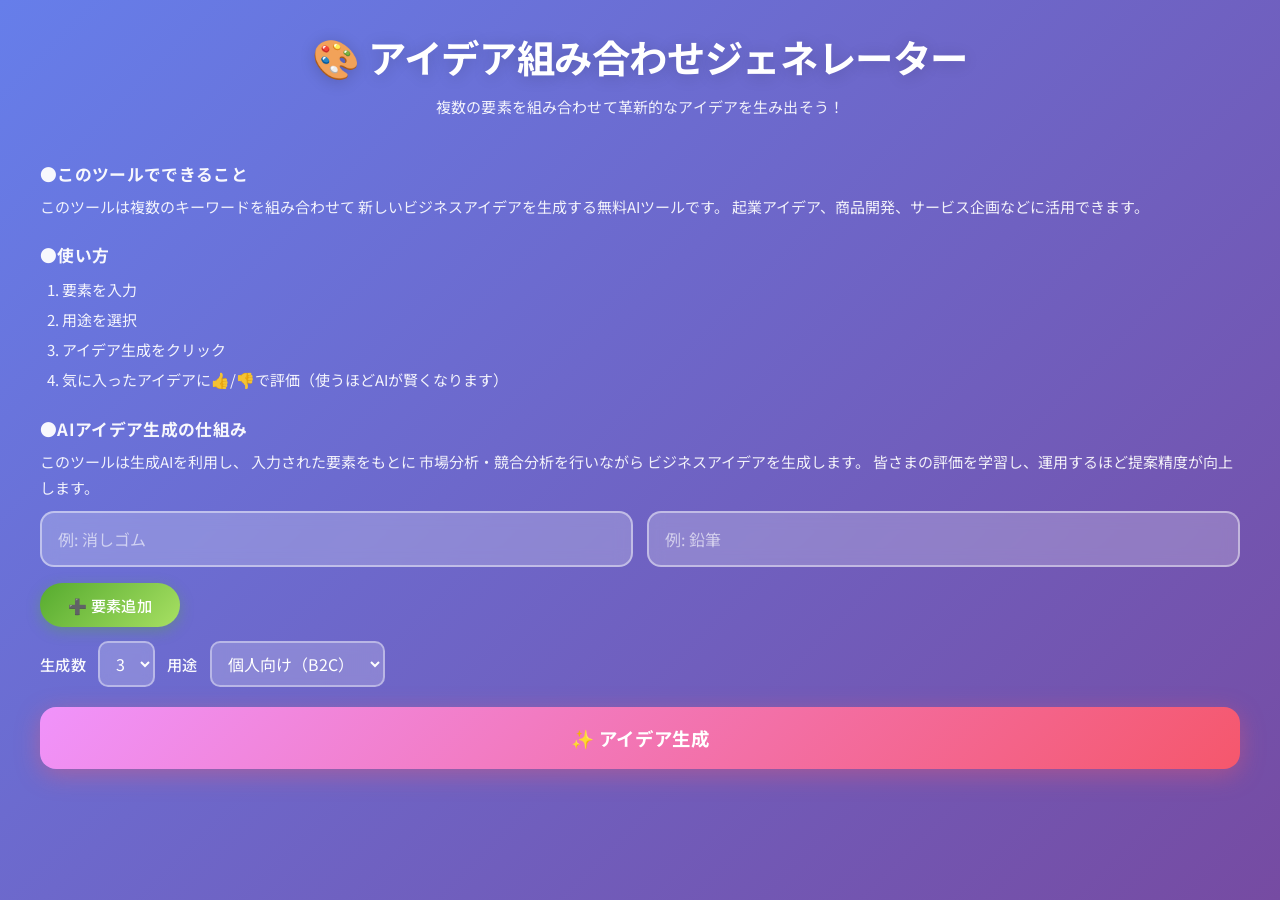
<file: index.html>
<!DOCTYPE html>
<html lang="ja">

<head>

<script async src="https://www.googletagmanager.com/gtag/js?id=G-VDPER87RQ8"></script>

<script>
window.dataLayer = window.dataLayer || [];
function gtag(){dataLayer.push(arguments);}
gtag('js', new Date());
gtag('config', 'G-VDPER87RQ8');
</script>

<meta name="google-site-verification" content="-wBn8yD4ggCjFXi7byvmKD5_VbTbnLzHEKXI7GnZbeI" />

<meta charset="UTF-8">
<meta name="viewport" content="width=device-width, initial-scale=1.0">

<title>アイデア組み合わせジェネレーター</title>

<meta name="description" content="複数の要素を組み合わせて新しいビジネスアイデアを生成する無料AIツール">

<meta property="og:title" content="アイデア組み合わせジェネレーター">
<meta property="og:description" content="要素を入力するだけでAIがビジネスアイデアを生成">
<meta property="og:type" content="website">
<meta property="og:url" content="https://kw-company.github.io/idea-generator/">
<meta property="og:image" content="https://kw-company.github.io/idea-generator/og.png">

<link rel="preconnect" href="https://fonts.googleapis.com">
<link rel="preconnect" href="https://fonts.gstatic.com" crossorigin>
<link href="https://fonts.googleapis.com/css2?family=Noto+Sans+JP:wght@400;500;700&display=swap" rel="stylesheet">

<link rel="stylesheet" href="css.css">

</head>

<body>

<div class="container">

<header>
<h1>🎨 アイデア組み合わせジェネレーター</h1>
<p class="subtitle">
複数の要素を組み合わせて革新的なアイデアを生み出そう！
</p>
</header>
<h2>●このツールでできること</h2>
<p>
このツールは複数のキーワードを組み合わせて
新しいビジネスアイデアを生成する無料AIツールです。
起業アイデア、商品開発、サービス企画などに活用できます。
</p>

<h2>●使い方</h2>

<ol class="howto">
<li>要素を入力</li>
<li>用途を選択</li>
<li>アイデア生成をクリック</li>
<li>気に入ったアイデアに👍/👎で評価（使うほどAIが賢くなります）</li>
</ol>
<h2>●AIアイデア生成の仕組み</h2>

<p>
このツールは生成AIを利用し、
入力された要素をもとに
市場分析・競合分析を行いながら
ビジネスアイデアを生成します。
皆さまの評価を学習し、運用するほど提案精度が向上します。
</p>
<div class="input-grid" id="inputGrid">

<div class="input-wrapper">
<input type="text" class="input-field" placeholder="例: 消しゴム">
</div>

<div class="input-wrapper">
<input type="text" class="input-field" placeholder="例: 鉛筆">
</div>

</div>

<button class="add-btn" onclick="addInput()">
➕ 要素追加
</button>

<div class="settings-box">

<label class="settings-label">生成数 </label>

<select id="ideaCount" class="settings-input">
<option value="1">1</option>
<option value="2">2</option>
<option value="3" selected>3</option>
</select>

<label class="settings-label" id="usecaseLabel"> 用途</label>
<select id="usecase" class="settings-input">

<option value="B2C">個人向け（B2C）</option>
<option value="B2B">法人向け（B2B）</option>

</select>

</div>

<button class="generate-btn" onclick="generateIdeas()">
✨ アイデア生成
</button>

<div id="loadingArea" style="display:none;margin-top:20px;">

<div class="progress-wrap">
<div id="progressBar"></div>
</div>

<div id="progressText">
AIがアイデアを考えています...
</div>

</div>


<div class="error-message" id="errorMessage"></div>

<!-- ===================== AIエージェント処理ログ ===================== -->
<div id="agentLogContainer" style="display:none;">
  <h2>🤖 AIエージェント処理ログ</h2>
  <p class="agent-log-note">AIが実行したタスク分解・分析の内容です</p>
  <div id="agentLogContent"></div>
</div>

<div id="ideasContainer"></div>

</div>

<script>
let errorTimer = null;
const WORKER_URL="https://idea-generator-api.gmo-k-watanabe.workers.dev";

/* ===================== Progress ===================== */

let requestId = 0;
let lastInputs = []; /* 【追加】フィードバック送信用に直近の入力を保持 */

function startProgress(){
const bar=document.getElementById("progressBar");

bar.style.width="0%";
const area=document.getElementById("loadingArea");

area.style.display="block";

updateProgress(5, "AIが準備しています...");

}
function updateProgress(percent, message){

const bar=document.getElementById("progressBar");
const text=document.getElementById("progressText");

bar.style.width = percent + "%";

if(message){
text.textContent = message;
}

}

function stopProgress(){

const bar=document.getElementById("progressBar");

bar.style.width="100%";

setTimeout(()=>{

document.getElementById("loadingArea").style.display="none";

bar.style.width="0%";

},600);

}
function escapeHTML(str = ""){

return String(str)
.replace(/&/g, "&amp;")
.replace(/</g, "&lt;")
.replace(/>/g, "&gt;")
.replace(/"/g, "&quot;")
.replace(/'/g, "&#39;");

}
/* ===================== Input ===================== */

function addInput(){

const inputs = document.querySelectorAll(".input-field");

if(inputs.length>=4){
alert("最大4個までです");
return;
}

const grid=document.getElementById("inputGrid");
const div=document.createElement("div");

div.className="input-wrapper";

div.innerHTML=`
<input type="text" class="input-field" placeholder="要素${inputs.length+1}">
<button class="remove-btn">×</button>
`;

const removeBtn = div.querySelector(".remove-btn");

removeBtn.onclick = () => removeInput(removeBtn);

grid.appendChild(div);

}

function removeInput(btn){

const inputs = document.querySelectorAll(".input-field");

if(inputs.length <= 2){
  alert("最低2個必要です");
  return;
}

btn.parentElement.remove();
}

/* ===================== Main ===================== */

async function generateIdeas(){

const generateBtn = document.querySelector(".generate-btn");

if(!generateBtn){
  return;
}

if(generateBtn.disabled) return;

const myRequestId = ++requestId;

generateBtn.disabled = true;
generateBtn.textContent = "生成中...";
startProgress();

const errorEl = document.getElementById("errorMessage");

if(errorEl){
  errorEl.classList.remove("active");
}

const agentLogContainer = document.getElementById("agentLogContainer");
if(agentLogContainer){
  agentLogContainer.style.display = "none";
}

const inputs = [...document.querySelectorAll(".input-field")]

.map(i => i.value.trim())
.filter(v => v !== "")
.filter(v => v.length >= 1)
.filter(v => /^[ぁ-んァ-ヶ一-龯a-zA-Z0-9ー\s\-_/+.#,、。():：（）&]+$/.test(v))
.filter((v, i, arr) =>
  arr.findIndex(
    x =>
      String(x).toLowerCase().normalize("NFKC")
      ===
      String(v).toLowerCase().normalize("NFKC")
  ) === i
);

updateProgress(15, "入力内容を確認しています...");

const count = Number(document.getElementById("ideaCount").value) || 3;
const usecase=document.getElementById("usecase").value;

try{
if(inputs.length<2){
showError("2つ以上入力してください");

throw new Error("VALIDATION_ERROR");

}

lastInputs = inputs; /* 【追加】フィードバック送信用に保持 */

updateProgress(30, "AIが市場・競合を分析しています（最大1分ほどかかります）...");

const result = await callAPI(inputs, count, usecase);

updateProgress(75, "アイデアを整理しています...");

if(myRequestId !== requestId) return;

const ideas = result.ideas || [];
const tasks = result.tasks || [];
const analysis = result.analysis || "";

if(!ideas || ideas.length===0){

document.getElementById("ideasContainer").innerHTML = "";

showError("アイデア生成に失敗しました");

return;
}

updateProgress(90, "エージェントログを整理しています...");

displayAgentLog(tasks, analysis);

updateProgress(95, "表示を準備しています...");

displayIdeas(ideas);
updateProgress(100, "完了しました");
}catch(e){

if(e?.message === "VALIDATION_ERROR"){
return;
}

console.error(e);

if(e?.name === "AbortError"){
showError("タイムアウトしました");
}else if(e?.message?.includes("API")){
showError("サーバーエラー");
}else{
showError(
e?.message || "通信エラー"
);
}

}

finally{

if(myRequestId === requestId){

stopProgress();

generateBtn.disabled = false;
generateBtn.textContent = "✨ アイデア生成";

generateBtn.blur();

}

}

}

/* ===================== API ===================== */

async function callAPI(inputs, count, usecase){

const controller = new AbortController();

const timeout = setTimeout(()=>controller.abort(), 90000);

try{

const res=await fetch(WORKER_URL,{
method:"POST",
headers:{"Content-Type":"application/json"},
signal: controller.signal,
body:JSON.stringify({inputs,count,usecase})
});

if(!res.ok){

  const text = await res.text();

  throw new Error(`API_ERROR:${text}`);

}

let data = {};

try{

  const contentType = res.headers.get("content-type") || "";

  if(!contentType.includes("application/json")){
    return { ideas: [], tasks: [], analysis: "" };
  }

  data = await res.json();

}catch{
  return { ideas: [], tasks: [], analysis: "" };
}

return {
  ideas: Array.isArray(data.ideas)
    ? data.ideas.filter(v => v && typeof v === "object")
    : [],
  tasks: Array.isArray(data.tasks) ? data.tasks : [],
  analysis: data.analysis || ""
};

}catch(e){

throw e;

}finally{

clearTimeout(timeout);

}

}

/* ===================== AIエージェント処理ログ表示 ===================== */

function displayAgentLog(tasks, analysis){

const container = document.getElementById("agentLogContainer");
const content = document.getElementById("agentLogContent");

if(!container || !content) return;
if(!tasks.length && !analysis) return;

let html = "";

if(tasks.length > 0){
  html += '<div class="agent-tasks">';
  tasks.forEach((task, i) => {
    html += `
    <div class="agent-step">
      <span class="agent-step-num">${i + 1}</span>
      <span class="agent-step-label">${escapeHTML(task)}</span>
      <span class="agent-step-done">✓ 完了</span>
    </div>`;
  });
  html += '</div>';
}

if(analysis){
  const lines = analysis.split("\n").filter(l => l.trim());
  html += '<details class="agent-analysis-detail">';
  html += '<summary>📊 分析詳細を見る</summary>';
  html += '<div class="agent-analysis-body">';
  lines.forEach(line => {
    html += `<p>${escapeHTML(line)}</p>`;
  });
  html += '</div></details>';
}

content.innerHTML = html;
container.style.display = "block";

}

/* ===================== UI ===================== */

function displayIdeas(ideas){

const container=document.getElementById("ideasContainer");
if(!container){
  return;
}
container.innerHTML="";

ideas.forEach((idea,i)=>{

if(!idea || typeof idea !== "object"){
return;
}

const card=document.createElement("div");

card.className="idea-card";

card.innerHTML=`
<h3>${escapeHTML(idea.title || "タイトル未設定")}</h3>

<div class="idea-summary" data-type="summary">
${escapeHTML(idea.summary || idea.description || "説明なし")}
</div>

<p class="idea-desc">
${escapeHTML(idea.description || "説明なし")}
</p>

<div class="keyword-link" data-type="keywordLink">
🔗 入力単語との関連: ${escapeHTML(idea.keywordLink || "-")}
</div>

<div class="score-grid">
<span class="score-badge">
市場性 ${escapeHTML(String(idea.score?.market ?? "-"))}
</span>

<span class="score-badge">
収益性 ${escapeHTML(String(idea.score?.profit ?? "-"))}
</span>

<span class="score-badge">
実現性 ${escapeHTML(String(idea.score?.feasibility ?? "-"))}
</span>
</div>

<div class="section-title">用途</div>
<div class="section-box" data-type="usecase">
${escapeHTML(idea.usecase || "-")}向けサービス
</div>

<div class="section-title">市場分析</div>
<div class="section-box" data-type="market">
市場規模: ${escapeHTML(idea.market?.size || "-")}<br>
成長性: ${escapeHTML(idea.market?.growth || "-")}<br>
ターゲット: ${escapeHTML(idea.market?.target || "-")}<br>
課題: ${escapeHTML(idea.market?.pain || "-")}
</div>

<div class="section-title">競合分析</div>
<div class="section-box" data-type="competition">
競合: ${escapeHTML(
Array.isArray(idea.competition?.competitors)
? idea.competition.competitors
    .filter(v => typeof v === "string" && v.trim())
    .join(", ")
: "競合調査中"
)}<br>
差別化: ${escapeHTML(idea.competition?.gap || "-")}
</div>

<div class="section-title">収益モデル</div>
<div class="revenue-box">
モデル: ${escapeHTML(idea.revenue?.model || "-")}<br>
価格: ${escapeHTML(idea.revenue?.price || "-")}<br>
月商予測: ${escapeHTML(idea.revenue?.monthly || "-")}<br>
コスト構造: ${escapeHTML(idea.revenue?.cost || "-")}<br>
損益分岐: ${escapeHTML(idea.revenue?.break_even || "-")}
</div>

<div class="idea-actions">
<button class="copy-btn">
コピー
</button>
<button class="fb-btn fb-up" data-fb="up" title="役立った">👍 役立った</button>
<button class="fb-btn fb-down" data-fb="down" title="イマイチ">👎 イマイチ</button>
<button class="fb-btn fb-adopt" data-fb="adopt" title="採用する">⭐ 採用</button>
</div>
`;
const button = card.querySelector(".copy-btn");

button.dataset.index = i;

button.addEventListener("click", () => {
copyIdea(i, button);
});

/* フィードバックボタン（app.js の sendFeedback を利用） */
card.querySelectorAll(".fb-btn").forEach(fbBtn => {
  fbBtn.addEventListener("click", () => {
    if (typeof window.sendFeedback === "function") {
      window.sendFeedback(fbBtn, idea);
    }
  });
});

container.appendChild(card);

});

}

/* ===================== Error + Copy ===================== */

function showError(msg){

const el=document.getElementById("errorMessage");

if(!el){
  return;
}

clearTimeout(errorTimer);

el.textContent=msg;

el.classList.add("active");

errorTimer = setTimeout(()=>{
  el.classList.remove("active");
},3000);

}

function copyIdea(index,btn){

if(!navigator.clipboard){
  alert("コピー非対応ブラウザです");
  return;
}

const card=document.querySelectorAll(".idea-card")[index];
if(!card){
return;
}
const title=card.querySelector("h3")?.textContent || "";
const summary=card.querySelector('[data-type="summary"]')?.textContent || "";
const desc=card.querySelector(".idea-desc")?.textContent || "";
const keywordLink=card.querySelector('[data-type="keywordLink"]')?.textContent || "";

const scores=[...card.querySelectorAll(".score-badge")]
.map(s=>s.textContent)
.join(" / ");

const usecase=card.querySelector('[data-type="usecase"]')?.textContent||"-";
const market=card.querySelector('[data-type="market"]')?.textContent||"-";
const competition=card.querySelector('[data-type="competition"]')?.textContent||"-";
const revenue=card.querySelector(".revenue-box")?.textContent||"-";

const text=`
【アイデア】
${title}

【説明（約200文字）】
${summary}

【詳細説明】
${desc}

【入力単語との関連】
${keywordLink}

【スコア】
${scores}

【用途】
${usecase}

【市場分析】
${market}

【競合分析】
${competition}

【収益モデル】
${revenue}
`;

navigator.clipboard.writeText(text)

.then(()=>{

btn.disabled=true;
btn.textContent="コピー済み ✓";
btn.style.background="linear-gradient(135deg, #34d399, #10b981)";

setTimeout(()=>{
btn.disabled=false;
btn.textContent="コピー";
btn.style.background="";
},2000);

})

.catch(()=>{

btn.textContent="失敗";

alert("コピーに失敗しました");

});

}

</script>

<!-- フィードバック送信ロジック（新規ファイル） -->
<script src="app.js"></script>

</body>
</html>
</file>
<file: css.css>
@import url('https://fonts.googleapis.com/css2?family=Noto+Sans+JP:wght@400;500;700&display=swap');

/* ========================
  Reset & Base
======================== */
* {
  margin: 0;
  padding: 0;
  box-sizing: border-box;
}

body {
  font-family: 'Noto Sans JP', 'Segoe UI', Tahoma, Geneva, Verdana, sans-serif;
  background: linear-gradient(135deg, #667eea 0%, #764ba2 100%);
  min-height: 100vh;
  padding: 20px;
  color: #333;
}

/* ========================
  Container & Header
======================== */
.container {
  max-width: 1200px;
  margin: 0 auto;
}

header {
  text-align: center;
  margin-bottom: 28px;
  padding: 8px 0 4px;
}

h1 {
  color: white;
  font-size: 2.4em;
  font-weight: 700;
  margin-bottom: 10px;
  letter-spacing: -0.01em;
  text-shadow: 0 2px 16px rgba(0, 0, 0, 0.18);
}

h2 {
  color: white;
  font-size: 1.05em;
  font-weight: 700;
  margin-top: 22px;
  margin-bottom: 8px;
  letter-spacing: 0.02em;
  opacity: 0.95;
}

.subtitle {
  color: rgba(255, 255, 255, 0.92);
  font-size: 1.05em;
  letter-spacing: 0.01em;
}

.container p {
  font-size: 15px;
  color: rgba(255, 255, 255, 0.9);
  margin-bottom: 10px;
  line-height: 1.75;
}

.howto {
  color: rgba(255, 255, 255, 0.92);
  margin-left: 22px;
  line-height: 2.0;
  font-size: 15px;
}

/* ========================
  Input Grid & Fields
======================== */
.input-grid {
  display: grid;
  grid-template-columns: repeat(auto-fit, minmax(200px, 1fr));
  gap: 14px;
  margin-bottom: 16px;
}

.input-wrapper {
  position: relative;
}

.input-field {
  width: 100%;
  padding: 14px 44px 14px 16px;
  border: 2px solid rgba(255, 255, 255, 0.45);
  border-radius: 14px;
  font-size: 1em;
  font-family: inherit;
  background: rgba(255, 255, 255, 0.22);
  color: #fff;
  backdrop-filter: blur(8px);
  -webkit-backdrop-filter: blur(8px);
  transition: border-color 0.22s ease, background 0.22s ease, box-shadow 0.22s ease;
  outline: none;
}

.input-field::placeholder {
  color: rgba(255, 255, 255, 0.6);
}

.input-field:focus {
  border-color: rgba(255, 255, 255, 0.9);
  background: rgba(255, 255, 255, 0.32);
  box-shadow: 0 0 0 3px rgba(255, 255, 255, 0.15);
}

/* ========================
  Buttons
======================== */
.remove-btn {
  position: absolute;
  right: 11px;
  top: 50%;
  transform: translateY(-50%);
  background: rgba(255, 107, 107, 0.85);
  color: white;
  border: none;
  width: 28px;
  height: 28px;
  border-radius: 50%;
  cursor: pointer;
  font-size: 0.9em;
  display: flex;
  align-items: center;
  justify-content: center;
  transition: background 0.2s ease, transform 0.2s ease;
}

.remove-btn:hover {
  background: #ff4d4d;
  transform: translateY(-50%) scale(1.12);
}

.add-btn {
  background: linear-gradient(135deg, #56ab2f, #a8e063);
  color: white;
  border: none;
  padding: 11px 28px;
  border-radius: 50px;
  cursor: pointer;
  font-size: 0.95em;
  font-family: inherit;
  font-weight: 500;
  letter-spacing: 0.02em;
  box-shadow: 0 4px 14px rgba(86, 171, 47, 0.35);
  transition: transform 0.2s ease, box-shadow 0.2s ease, opacity 0.2s ease;
}

.add-btn:hover {
  transform: translateY(-2px);
  box-shadow: 0 7px 20px rgba(86, 171, 47, 0.45);
}

.add-btn:active {
  transform: translateY(0);
}

.generate-btn {
  width: 100%;
  background: linear-gradient(135deg, #f093fb, #f5576c);
  color: white;
  border: none;
  padding: 18px;
  border-radius: 16px;
  font-size: 1.15em;
  font-family: inherit;
  font-weight: 700;
  margin-bottom: 20px;
  margin-top: 16px;
  cursor: pointer;
  letter-spacing: 0.03em;
  box-shadow: 0 6px 24px rgba(245, 87, 108, 0.4);
  transition: transform 0.22s ease, box-shadow 0.22s ease, opacity 0.2s ease;
}

.generate-btn:hover:not(:disabled) {
  transform: translateY(-3px);
  box-shadow: 0 10px 32px rgba(245, 87, 108, 0.52);
}

.generate-btn:active:not(:disabled) {
  transform: translateY(-1px);
}

.generate-btn:disabled {
  opacity: 0.72;
  cursor: default;
  transform: none;
}

/* ========================
  Settings
======================== */
.settings-box {
  display: flex;
  flex-wrap: wrap;
  align-items: center;
  gap: 12px;
  margin-bottom: 4px;
  margin-top: 14px;
}

.settings-label {
  font-weight: 500;
  font-size: 0.95em;
  color: rgba(255, 255, 255, 0.95);
  letter-spacing: 0.02em;
}

.settings-input {
  padding: 8px 12px;
  border-radius: 10px;
  border: 2px solid rgba(255, 255, 255, 0.4);
  font-size: 1em;
  font-family: inherit;
  background: rgba(255, 255, 255, 0.2);
  color: #fff;
  cursor: pointer;
  backdrop-filter: blur(6px);
  -webkit-backdrop-filter: blur(6px);
  transition: border-color 0.2s ease, background 0.2s ease;
  outline: none;
}

.settings-input:focus {
  border-color: rgba(255, 255, 255, 0.85);
  background: rgba(255, 255, 255, 0.28);
}

.settings-input option {
  background: #6b5acd;
  color: #fff;
}

.settings-panel {
  max-height: 0;
  overflow: hidden;
  opacity: 0;
  transition: all 0.3s ease;
}

.settings-panel.active {
  max-height: 500px;
  opacity: 1;
}

/* ========================
  Progress Bar
======================== */
#loadingArea {
  padding: 4px 0 8px;
}

.progress-wrap {
  width: 100%;
  height: 8px;
  background: rgba(255, 255, 255, 0.2);
  border-radius: 20px;
  overflow: hidden;
  margin-top: 10px;
}

#progressBar {
  height: 100%;
  width: 0%;
  background: linear-gradient(90deg, #a78bfa, #f472b6, #38bdf8);
  background-size: 200% 100%;
  animation: progressShimmer 2s linear infinite;
  border-radius: 20px;
  transition: width 0.35s cubic-bezier(0.4, 0, 0.2, 1);
}

@keyframes progressShimmer {
  0%   { background-position: 200% 0; }
  100% { background-position: -200% 0; }
}

#progressText {
  margin-top: 8px;
  font-size: 12px;
  color: rgba(255, 255, 255, 0.8);
  letter-spacing: 0.02em;
}

/* ========================
  Error
======================== */
.error-message {
  background: rgba(255, 235, 238, 0.9);
  color: #c62828;
  padding: 14px 18px;
  border-radius: 12px;
  margin-top: 20px;
  display: none;
  font-size: 0.95em;
  border-left: 4px solid #ef5350;
  backdrop-filter: blur(6px);
}

.error-message.active {
  display: block;
}

/* ========================
  AIエージェント処理ログ
======================== */
#agentLogContainer {
  background: rgba(255, 255, 255, 0.12);
  border-radius: 18px;
  padding: 22px;
  margin-bottom: 24px;
  border: 1px solid rgba(255, 255, 255, 0.28);
  backdrop-filter: blur(12px);
  -webkit-backdrop-filter: blur(12px);
  box-shadow: 0 4px 24px rgba(0, 0, 0, 0.08);
}

#agentLogContainer h2 {
  color: white;
  font-size: 1.05em;
  margin-bottom: 4px;
  margin-top: 0;
}

.agent-log-note {
  font-size: 0.82em;
  color: rgba(255, 255, 255, 0.7);
  margin-bottom: 16px;
}

.agent-tasks {
  display: flex;
  flex-direction: column;
  gap: 8px;
  margin-bottom: 14px;
}

.agent-step {
  display: flex;
  align-items: center;
  gap: 10px;
  background: rgba(255, 255, 255, 0.13);
  border-radius: 12px;
  padding: 10px 16px;
  border: 1px solid rgba(255, 255, 255, 0.12);
  transition: background 0.2s ease;
}

.agent-step:hover {
  background: rgba(255, 255, 255, 0.18);
}

.agent-step-num {
  background: linear-gradient(135deg, rgba(255,255,255,0.4), rgba(255,255,255,0.2));
  color: white;
  font-weight: 700;
  font-size: 0.82em;
  width: 26px;
  height: 26px;
  border-radius: 50%;
  display: flex;
  align-items: center;
  justify-content: center;
  flex-shrink: 0;
  border: 1px solid rgba(255, 255, 255, 0.3);
}

.agent-step-label {
  color: rgba(255, 255, 255, 0.95);
  font-size: 0.92em;
  flex: 1;
}

.agent-step-done {
  color: #86efac;
  font-size: 0.82em;
  font-weight: 600;
  flex-shrink: 0;
}

.agent-analysis-detail {
  margin-top: 8px;
}

.agent-analysis-detail summary {
  color: rgba(255, 255, 255, 0.88);
  font-size: 0.88em;
  cursor: pointer;
  padding: 9px 14px;
  background: rgba(255, 255, 255, 0.1);
  border-radius: 10px;
  user-select: none;
  border: 1px solid rgba(255, 255, 255, 0.15);
  transition: background 0.2s ease;
  list-style: none;
}

.agent-analysis-detail summary:hover {
  background: rgba(255, 255, 255, 0.18);
}

.agent-analysis-body {
  margin-top: 10px;
  padding: 14px 16px;
  background: rgba(0, 0, 0, 0.18);
  border-radius: 12px;
  border: 1px solid rgba(255, 255, 255, 0.08);
}

.agent-analysis-body p {
  color: rgba(255, 255, 255, 0.82);
  font-size: 0.86em;
  line-height: 1.75;
  margin-bottom: 4px;
}

.agent-analysis-body p:last-child {
  margin-bottom: 0;
}

/* ========================
  Idea Cards
======================== */
.idea-card {
  background: #ffffff;
  border-radius: 20px;
  padding: 28px 30px;
  margin-bottom: 24px;
  box-shadow:
    0 2px 4px rgba(0, 0, 0, 0.04),
    0 8px 24px rgba(0, 0, 0, 0.08),
    0 20px 48px rgba(102, 126, 234, 0.12);
  border-top: 5px solid transparent;
  background-image:
    linear-gradient(white, white),
    linear-gradient(135deg, #f093fb, #f5576c, #667eea);
  background-origin: border-box;
  background-clip: padding-box, border-box;
  transition: transform 0.22s ease, box-shadow 0.22s ease;
}

.idea-card:hover {
  transform: translateY(-3px);
  box-shadow:
    0 4px 8px rgba(0, 0, 0, 0.05),
    0 14px 36px rgba(0, 0, 0, 0.11),
    0 28px 60px rgba(102, 126, 234, 0.16);
}

.idea-card h3 {
  font-size: 1.2em;
  font-weight: 700;
  margin-bottom: 14px;
  color: #1a1a2e;
  letter-spacing: -0.01em;
  line-height: 1.4;
}

/* ========================
  Section Titles & Boxes
======================== */
.section-title {
  font-size: 0.82em;
  font-weight: 700;
  margin-top: 18px;
  margin-bottom: 7px;
  color: #6c6c8a;
  text-transform: uppercase;
  letter-spacing: 0.08em;
  padding-left: 10px;
  border-left: 3px solid #667eea;
}

.section-box {
  background: #f7f8fc;
  padding: 12px 16px;
  border-radius: 12px;
  margin-bottom: 6px;
  font-size: 0.92em;
  line-height: 1.7;
  color: #444;
  border: 1px solid #eef0f8;
}

.revenue-box {
  background: linear-gradient(135deg, #fff4fb, #ffeef5);
  padding: 14px 16px;
  border-radius: 14px;
  margin-top: 10px;
  font-size: 0.92em;
  line-height: 1.75;
  border: 1px solid #fcd5e4;
}

/* ========================
  Score Badges
======================== */
.score-grid {
  display: flex;
  gap: 8px;
  margin: 12px 0;
  flex-wrap: wrap;
}

.score-badge {
  background: linear-gradient(135deg, #eef1ff, #e8edff);
  padding: 6px 14px;
  border-radius: 50px;
  font-size: 0.88em;
  font-weight: 700;
  color: #4a54e1;
  border: 1px solid rgba(102, 126, 234, 0.2);
  letter-spacing: 0.01em;
}

/* ========================
  Summary & Keyword Boxes
======================== */
.idea-summary {
  background: #f4f7ff;
  border-left: 4px solid #667eea;
  padding: 13px 16px;
  border-radius: 0 12px 12px 0;
  margin-bottom: 12px;
  font-size: 0.93em;
  line-height: 1.82;
  color: #333;
}

.idea-desc {
  font-size: 0.93em;
  line-height: 1.75;
  color: #555;
  margin-bottom: 12px;
}

.keyword-link {
  background: #fffbf0;
  border-left: 4px solid #f5a623;
  padding: 10px 16px;
  border-radius: 0 12px 12px 0;
  margin-bottom: 8px;
  font-size: 0.88em;
  line-height: 1.72;
  color: #5a4500;
}

/* ========================
  Copy Button
======================== */
.copy-btn {
  background: linear-gradient(135deg, #667eea, #764ba2);
  color: white;
  border: none;
  padding: 9px 20px;
  border-radius: 50px;
  cursor: pointer;
  font-size: 0.9em;
  font-family: inherit;
  font-weight: 500;
  margin-top: 14px;
  letter-spacing: 0.02em;
  box-shadow: 0 3px 12px rgba(102, 126, 234, 0.35);
  transition: transform 0.2s ease, box-shadow 0.2s ease, background 0.2s ease;
}

.copy-btn:hover:not(:disabled) {
  transform: translateY(-2px);
  box-shadow: 0 6px 18px rgba(102, 126, 234, 0.48);
}

.copy-btn:disabled {
  opacity: 0.82;
  cursor: default;
  transform: none;
}

/* ========================
  Loading Spinner
======================== */
.loading {
  display: none;
  text-align: center;
  padding: 40px;
}

.loading.active {
  display: block;
}

.spinner {
  border: 3px solid rgba(255, 255, 255, 0.2);
  border-top: 3px solid #ffffff;
  border-radius: 50%;
  width: 48px;
  height: 48px;
  animation: spin 0.9s linear infinite;
  margin: 0 auto 20px;
}

@keyframes spin {
  0%   { transform: rotate(0deg); }
  100% { transform: rotate(360deg); }
}

/* ========================
  フィードバックボタン（Closed Loop UI）
======================== */
.idea-actions {
  display: flex;
  flex-wrap: wrap;
  gap: 8px;
  align-items: center;
  margin-top: 14px;
}

.idea-actions .copy-btn {
  margin-top: 0;
}

.fb-btn {
  border: none;
  padding: 9px 16px;
  border-radius: 50px;
  cursor: pointer;
  font-size: 0.86em;
  font-family: inherit;
  font-weight: 600;
  letter-spacing: 0.01em;
  transition: transform 0.2s ease, box-shadow 0.2s ease, opacity 0.2s ease;
}

.fb-up {
  background: linear-gradient(135deg, #34d399, #10b981);
  color: #fff;
  box-shadow: 0 3px 12px rgba(16, 185, 129, 0.32);
}

.fb-down {
  background: linear-gradient(135deg, #fca5a5, #f87171);
  color: #fff;
  box-shadow: 0 3px 12px rgba(248, 113, 113, 0.3);
}

.fb-adopt {
  background: linear-gradient(135deg, #fbbf24, #f59e0b);
  color: #fff;
  box-shadow: 0 3px 12px rgba(245, 158, 11, 0.32);
}

.fb-btn:hover:not(:disabled) {
  transform: translateY(-2px);
  box-shadow: 0 6px 18px rgba(0, 0, 0, 0.18);
}

.fb-btn:disabled {
  opacity: 0.7;
  cursor: default;
  transform: none;
}

.fb-thanks {
  font-size: 0.82em;
  font-weight: 600;
  color: #10b981;
  margin-left: 4px;
}

/* ========================
  Responsive – スマホ
======================== */
@media (max-width: 600px) {
  h1 {
    font-size: 1.75em;
  }

  .generate-btn {
    font-size: 1.05em;
    padding: 16px;
  }

  .idea-card {
    padding: 22px 18px;
  }

  #ideaCount {
    width: 90px;
  }

  #usecaseLabel {
    width: 100%;
    margin-top: 5px;
    margin-bottom: -8px;
  }

  #usecase {
    width: 100%;
    max-width: 260px;
  }

  .settings-box {
    display: flex;
    flex-wrap: wrap;
    align-items: center;
    gap: 10px;
  }

  .agent-step {
    flex-wrap: wrap;
  }

  .agent-step-done {
    margin-left: 36px;
  }

  .idea-actions {
    gap: 6px;
  }

  .fb-btn {
    padding: 8px 12px;
    font-size: 0.8em;
  }
}
</file>
